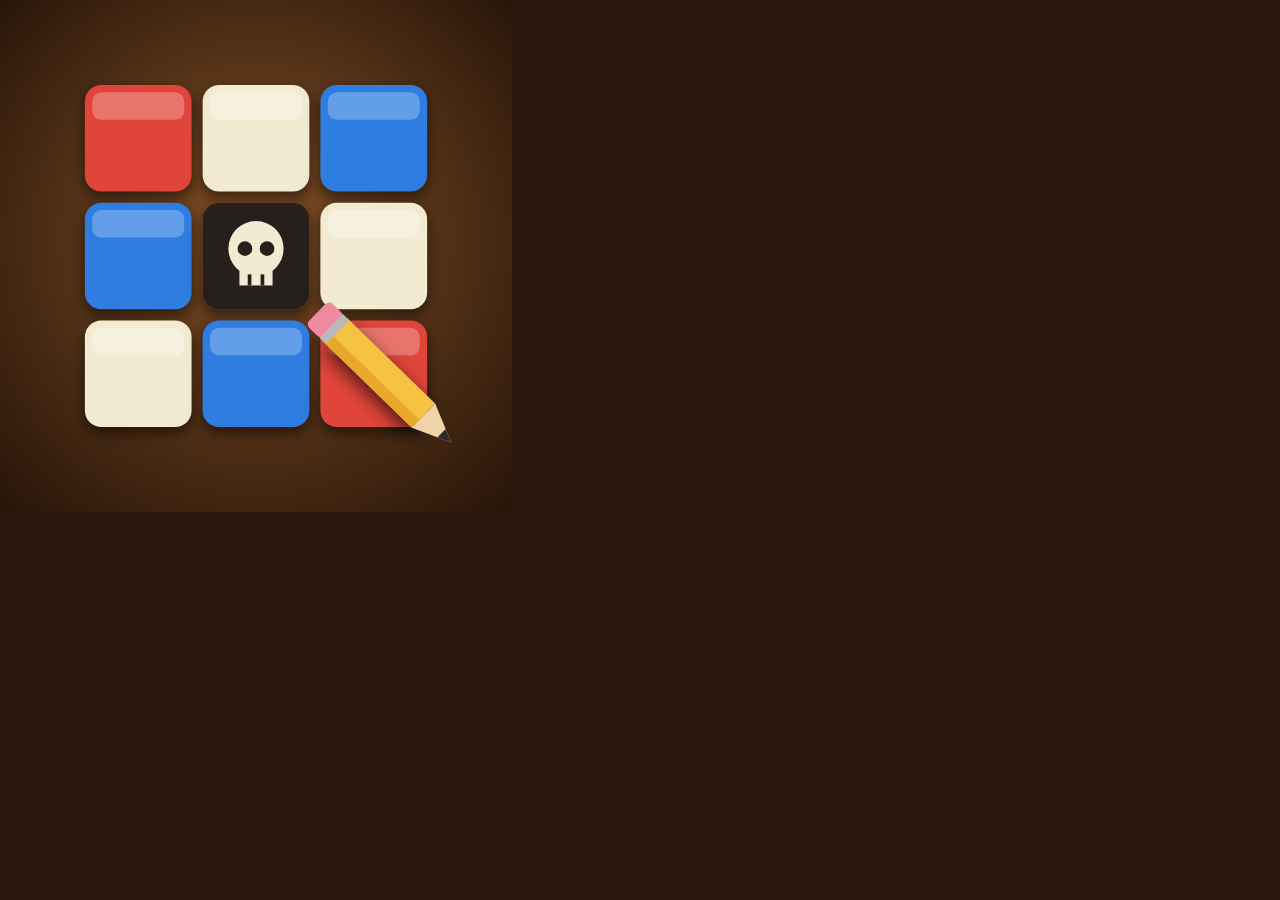
<file: araclar/ikon-ciz.html>
<!DOCTYPE html>
<!--
  Kod Adı Çizim - uygulama simgesini çizer: renkli kelime kartları tahtası + kalem.
  Adres sonuna ?boyut=512&pay=0.08 yazılır (pay: kenar boşluğu; "maskable" simgede daha büyük).
  PNG için: msedge --headless --hide-scrollbars --window-size=512,512 --screenshot=ikonlar/ikon-512.png "file:///.../araclar/ikon-ciz.html?boyut=512&pay=0.08"
-->
<html>
<head>
<meta charset="UTF-8">
<style>html, body { margin: 0; background: #2a170c; overflow: hidden; } canvas { display: block; }</style>
</head>
<body>
<script>
  const ayar = new URLSearchParams(location.search);
  const boyut = +(ayar.get('boyut') || 512);
  const pay = +(ayar.get('pay') || 0.08);
  const c = document.createElement('canvas');
  c.width = c.height = boyut;
  document.body.appendChild(c);
  const g = c.getContext('2d');
  g.scale(boyut / 512, boyut / 512);

  const arka = g.createRadialGradient(256, 220, 30, 256, 256, 400);
  arka.addColorStop(0, '#7a4a22');
  arka.addColorStop(1, '#1e0f06');
  g.fillStyle = arka;
  g.fillRect(0, 0, 512, 512);

  g.save();
  const k = 1 - pay;
  g.translate(256, 256); g.scale(k, k); g.translate(-256, -256);

  // 3x3 kart tahtası
  const renk = ['#e0453a', '#f3ead2', '#2f7de1', '#2f7de1', '#e0453a', '#f3ead2', '#f3ead2', '#2f7de1', '#e0453a'];
  for (let i = 0; i < 9; i++) {
    const x = 70 + (i % 3) * 128, y = 70 + Math.floor(i / 3) * 128;
    g.shadowColor = '#0008'; g.shadowBlur = 14; g.shadowOffsetY = 6;
    g.fillStyle = renk[i]; g.beginPath(); g.roundRect(x, y, 116, 116, 18); g.fill();
    g.shadowColor = 'transparent';
    g.fillStyle = 'rgba(255,255,255,.25)'; g.beginPath(); g.roundRect(x + 8, y + 8, 100, 30, 10); g.fill();
  }
  // ortadaki kart: kurukafa
  g.fillStyle = '#26201c'; g.beginPath(); g.roundRect(198, 198, 116, 116, 18); g.fill();
  g.fillStyle = '#f3ead2';
  g.beginPath(); g.arc(256, 248, 30, 0, 7); g.fill();
  g.fillRect(238, 262, 36, 26);
  g.fillStyle = '#26201c';
  g.beginPath(); g.arc(244, 248, 8, 0, 7); g.arc(268, 248, 8, 0, 7); g.fill();
  g.fillRect(247, 276, 4, 12); g.fillRect(261, 276, 4, 12);

  // kalem
  g.save(); g.translate(418, 410); g.scale(0.7, 0.7); g.rotate(-0.8);
  g.shadowColor = '#000a'; g.shadowBlur = 18; g.shadowOffsetY = 8;
  g.fillStyle = '#f5c242'; g.fillRect(-26, -150, 52, 190);
  g.shadowColor = 'transparent';
  g.fillStyle = '#e8a92a'; g.fillRect(-26, -150, 17, 190);
  g.fillStyle = '#f08aa0'; g.beginPath(); g.roundRect(-26, -190, 52, 34, 8); g.fill();
  g.fillStyle = '#b8b8b8'; g.fillRect(-26, -160, 52, 14);
  g.fillStyle = '#f1d3a8'; g.beginPath(); g.moveTo(-26, 40); g.lineTo(26, 40); g.lineTo(0, 100); g.closePath(); g.fill();
  g.fillStyle = '#2a2a2a'; g.beginPath(); g.moveTo(-9, 79); g.lineTo(9, 79); g.lineTo(0, 100); g.closePath(); g.fill();
  g.restore();
  g.restore();
</script>
</body>
</html>
</file>
